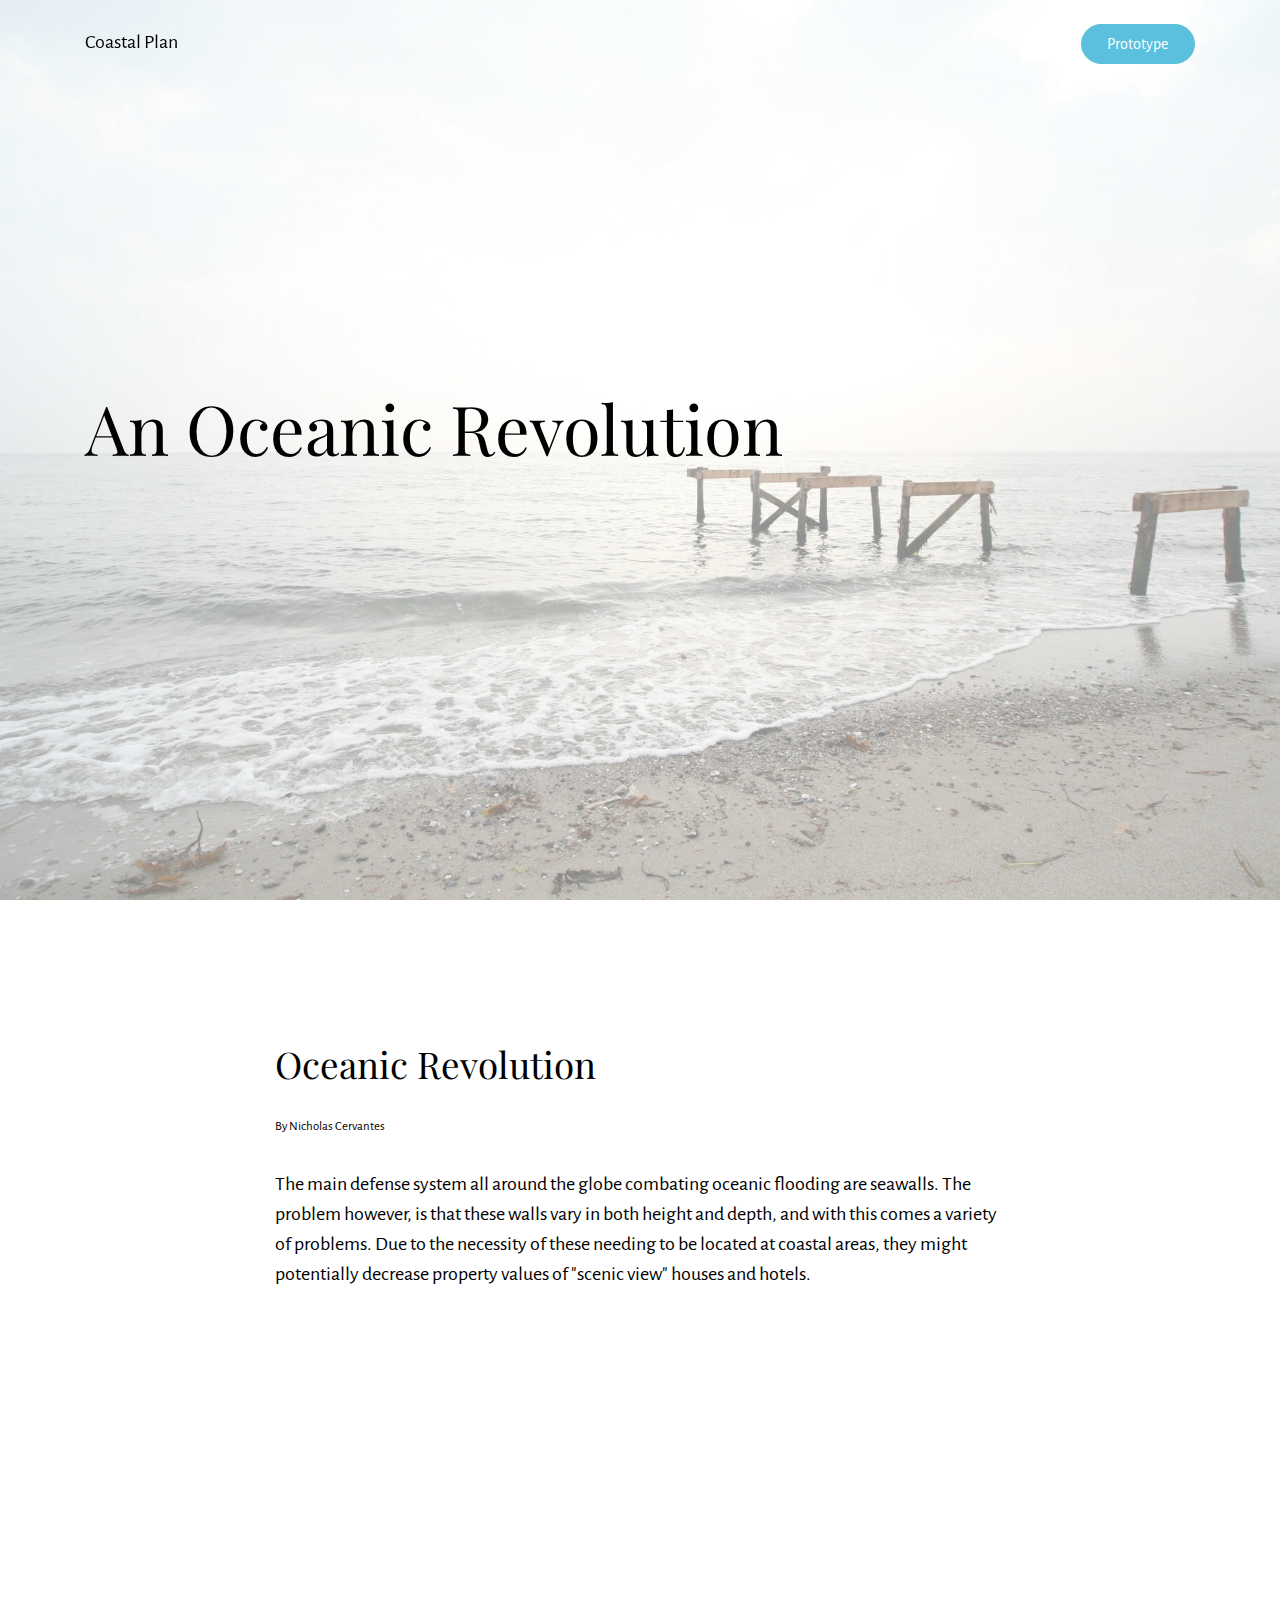
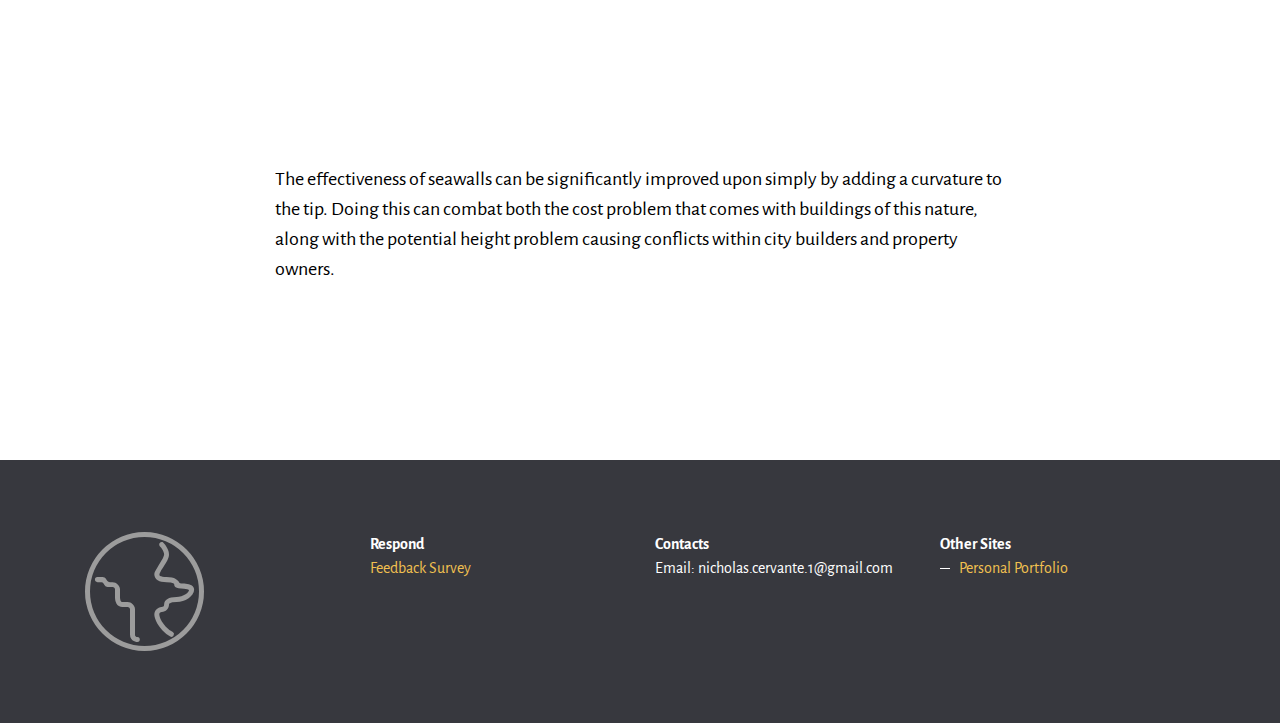
<file: index.html>
<!DOCTYPE html>
<html  >
<head>
  <!-- Site made with Mobirise Website Builder v4.12.3, https://mobirise.com -->
  <meta charset="UTF-8">
  <meta http-equiv="X-UA-Compatible" content="IE=edge">
  <meta name="generator" content="Mobirise v4.12.3, mobirise.com">
  <meta name="viewport" content="width=device-width, initial-scale=1, minimum-scale=1">
  <link rel="shortcut icon" href="assets/images/4713-minecraftbee.gif" type="image/x-icon">
  <meta name="description" content="">
  
  
  <title>Home</title>
  <link rel="stylesheet" href="https://fonts.googleapis.com/css?family=Playfair+Display:400,700&subset=latin,cyrillic">
  <link rel="stylesheet" href="https://fonts.googleapis.com/css?family=Alegreya+Sans:400,700&subset=latin,vietnamese,latin-ext">
  <link rel="stylesheet" href="assets/web/assets/mobirise-icons/mobirise-icons.css">
  <link rel="stylesheet" href="assets/tether/tether.min.css">
  <link rel="stylesheet" href="assets/bootstrap/css/bootstrap.min.css">
  <link rel="stylesheet" href="assets/puritym/css/style.css">
  <link rel="stylesheet" href="assets/dropdown-menu/style.light.css">
  <link rel="preload" as="style" href="assets/mobirise/css/mbr-additional.css"><link rel="stylesheet" href="assets/mobirise/css/mbr-additional.css" type="text/css">
  
  
  
</head>
<body>
  <section id="dropdown-menu-2btn-1" data-rv-view="0">

    <nav class="navbar navbar-dropdown transparent navbar-fixed-top bg-color">

        <div class="container">

            <div class="navbar-brand">
                
                <a class="text-black" href="https://mobirise.com">Coastal Plan</a>
            </div>

            <button class="navbar-toggler pull-xs-right hidden-md-up" type="button" data-toggle="collapse" data-target="#exCollapsingNavbar">
                <div class="hamburger-icon"></div>
            </button>

            <ul class="nav-dropdown collapse pull-xs-right navbar-toggleable-sm nav navbar-nav" id="exCollapsingNavbar"><li class="nav-item dropdown"><a class="nav-link link" href="https://mobirise.com/" aria-expanded="false"></a></li><li class="nav-item"><a class="nav-link link" href="https://mobirise.com/"></a></li><li class="nav-item nav-btn"><a class="nav-link btn btn-info" href="DoItYourself.html">Prototype</a></li></ul>

        </div>

    </nav>

</section>

<section class="mbr-section mbr-section-full mbr-after-navbar" id="header4-d" data-rv-view="2" style="background-image: url(assets/images/photo-2.jpg);">
    <div class="mbr-table-cell">
        <div class="mbr-overlay" style="opacity: 0.5; background-color: rgb(255, 255, 255);"></div>
        <div class="container">
            <div class="row">
                <div class="col-md-8">

                    <h1 class="mbr-section-title display-1">An Oceanic Revolution</h1>
                    
                    
                </div>
            </div>
        </div>
        
    </div>
</section>

<section class="mbr-section mbr-section__container mbr-section__container--first" id="header3-6" data-rv-view="5">
    <div class="container">
        <div class="row">
            <div class="col-md-8 col-md-offset-2">
                <h3 class="mbr-section-title display-4">Oceanic Revolution</h3>
                <small>By Nicholas Cervantes<br></small>
            </div>
        </div>
    </div>
</section>

<section class="mbr-section mbr-section__container mbr-section__container--middle" id="content1-7" data-rv-view="7">
    <div class="container">
        <div class="row">
            <div class="col-md-8 col-md-offset-2 lead">The main defense system all around the globe combating oceanic flooding are seawalls. The problem however, is that these walls vary in both height and depth, and with this comes a variety of problems. Due to the necessity of these needing to be located at coastal areas, they might potentially decrease property values of "scenic view" houses and hotels.</div>
        </div>
    </div>
</section>

<section class="mbr-section mbr-section__container mbr-section__container--middle" id="image2-8" data-rv-view="8">
    <div class="container">
        <div class="row">
            <div class="col-md-8 col-md-offset-2">
                <figure class="mbr-figure">
                    <div><iframe class="mbr-embedded-video" src="https://player.vimeo.com/video/417433793?autoplay=0&amp;loop=0" width="1280" height="720" frameborder="0" allowfullscreen></iframe></div>
                    <figcaption class="mbr-figure-caption mbr-figure-caption-over">
                        
                    </figcaption>
                </figure>
            </div>
        </div>
    </div>
</section>

<section class="mbr-section mbr-section__container mbr-section__container--last" id="content1-9" data-rv-view="10">
    <div class="container">
        <div class="row">
            <div class="col-md-8 col-md-offset-2 lead"><p>The effectiveness of seawalls can be significantly improved upon simply by adding a curvature to the tip. Doing this can combat both the cost problem that comes with buildings of this nature, along with the potential height problem causing conflicts within city builders and property owners.</p></div>
        </div>
    </div>
</section>

<section class="mbr-section mbr-section-small mbr-footer" id="contacts1-c" data-rv-view="11" style="background-color: rgb(55, 56, 62); padding-top: 4.5rem; padding-bottom: 4.5rem;">
    
    <div class="container">
        <div class="row">
            <div class="col-xs-12 col-md-3">
                <div><span class="mbri-globe mbr-iconfont mbr-iconfont-contacts1"></span></div>
            </div>
            <div class="col-xs-12 col-md-3">
                <p><strong>Respond</strong><strong><br></strong><a href="https://forms.gle/txi53oh5QPQHt7NC8" target="_blank">Feedback Survey</a></p>
            </div>
            <div class="col-xs-12 col-md-3">
                <p><strong>Contacts</strong><br>
Email: nicholas.cervante.1@gmail.com<br></p>
            </div>
            <div class="col-xs-12 col-md-3"><strong>Other Sites</strong><br><ul><li><a href="https://apandawithaplan.com" target="_blank">Personal Portfolio</a></li></ul></div>
        </div>
    </div>
</section>


  <script src="assets/web/assets/jquery/jquery.min.js"></script>
  <script src="assets/tether/tether.min.js"></script>
  <script src="assets/bootstrap/js/bootstrap.min.js"></script>
  <script src="assets/smooth-scroll/smooth-scroll.js"></script>
  <script src="assets/puritym/js/script.js"></script>
  <script src="assets/dropdown-menu/script.js"></script>
  
  
</body>
</html>
</file>
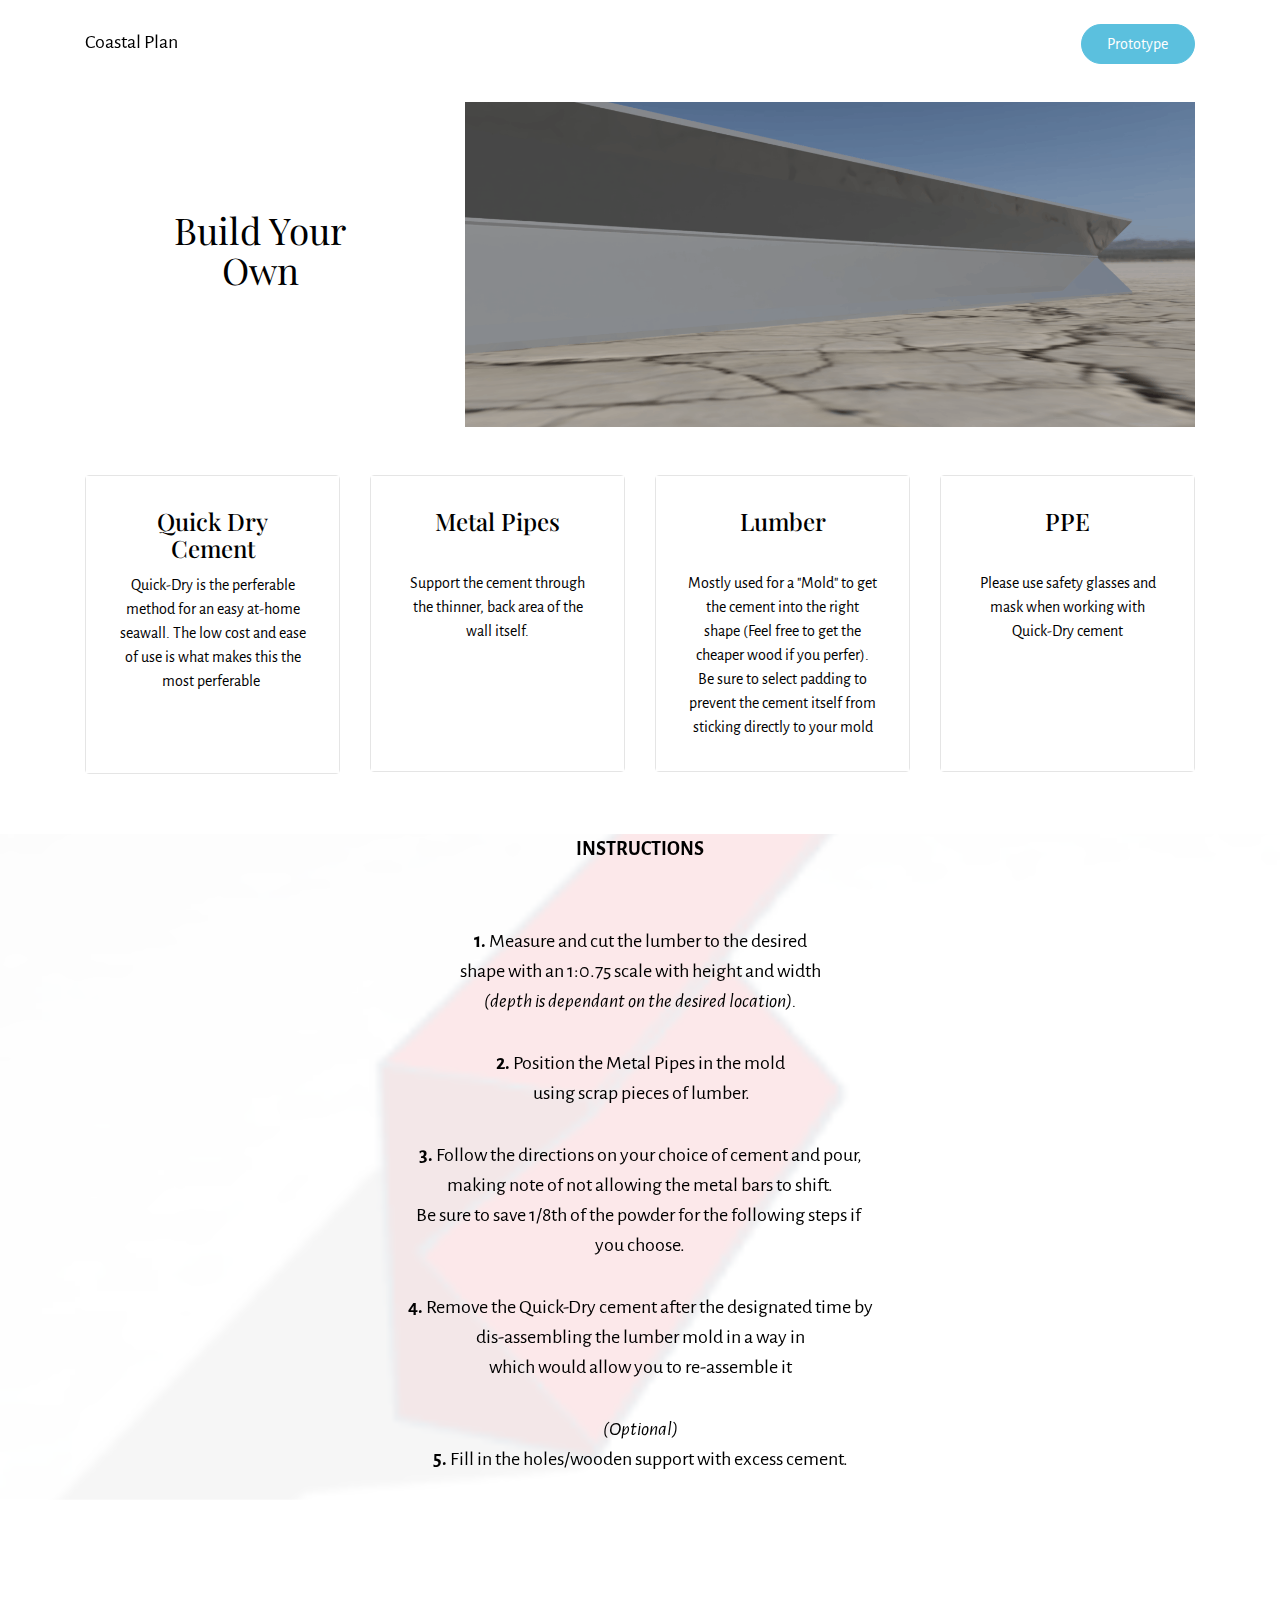
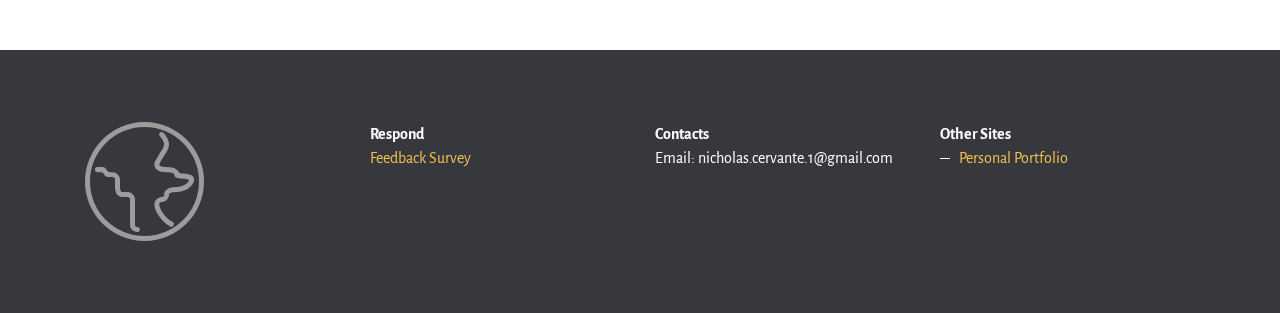
<file: DoItYourself.html>
<!DOCTYPE html>
<html  >
<head>
  <!-- Site made with Mobirise Website Builder v4.12.3, https://mobirise.com -->
  <meta charset="UTF-8">
  <meta http-equiv="X-UA-Compatible" content="IE=edge">
  <meta name="generator" content="Mobirise v4.12.3, mobirise.com">
  <meta name="viewport" content="width=device-width, initial-scale=1, minimum-scale=1">
  <link rel="shortcut icon" href="assets/images/4713-minecraftbee.gif" type="image/x-icon">
  <meta name="description" content="">
  
  
  <title>Do It Yourself</title>
  <link rel="stylesheet" href="https://fonts.googleapis.com/css?family=Playfair+Display:400,700&subset=latin,cyrillic">
  <link rel="stylesheet" href="https://fonts.googleapis.com/css?family=Alegreya+Sans:400,700&subset=latin,vietnamese,latin-ext">
  <link rel="stylesheet" href="assets/web/assets/mobirise-icons/mobirise-icons.css">
  <link rel="stylesheet" href="assets/tether/tether.min.css">
  <link rel="stylesheet" href="assets/bootstrap/css/bootstrap.min.css">
  <link rel="stylesheet" href="assets/puritym/css/style.css">
  <link rel="stylesheet" href="assets/dropdown-menu/style.light.css">
  <link rel="preload" as="style" href="assets/mobirise/css/mbr-additional.css"><link rel="stylesheet" href="assets/mobirise/css/mbr-additional.css" type="text/css">
  
  
  
</head>
<body>
  <section id="dropdown-menu-2btn-0" data-rv-view="16">

    <nav class="navbar navbar-dropdown transparent navbar-fixed-top bg-color">

        <div class="container">

            <div class="navbar-brand">
                
                <a class="text-black" href="https://mobirise.com">Coastal Plan</a>
            </div>

            <button class="navbar-toggler pull-xs-right hidden-md-up" type="button" data-toggle="collapse" data-target="#exCollapsingNavbar">
                <div class="hamburger-icon"></div>
            </button>

            <ul class="nav-dropdown collapse pull-xs-right navbar-toggleable-sm nav navbar-nav" id="exCollapsingNavbar"><li class="nav-item dropdown"><a class="nav-link link" href="https://mobirise.com/" aria-expanded="false"></a></li><li class="nav-item"><a class="nav-link link" href="https://mobirise.com/"></a></li><li class="nav-item nav-btn"><a class="nav-link btn btn-info" href="DoItYourself.html">Prototype</a></li></ul>

        </div>

    </nav>

</section>

<section class="mbr-section mbr-section-nopadding mbr-after-navbar" id="msg-box4-7" data-rv-view="26" style="background-color: rgb(255, 255, 255); padding-top: 3rem; padding-bottom: 3rem;">
    
    <div class="container">
        <div class="row">
            
            <div class="col-xs-12 col-lg-3 mbr-inner-padding text-xs-center mbr-table-cell-lg">
                <h3 class="mbr-section-title display-4">Build Your Own</h3>
                
                
                
            </div>
            <div class="col-xs-12 col-lg-9 mbr-table-cell-lg image-size" style="width: 50%;">
                <div class="mbr-figure"><img src="assets/images/grand-waasa-hillar-2020-may-12-09-40-54pm-000-customizedview22610330022-1400x624.png"></div>
            </div>
        </div>
    </div>
</section>

<section class="mbr-section mbr-section-small" id="content4-2" data-rv-view="18" style="background-color: rgb(255, 255, 255); padding-top: 0rem; padding-bottom: 3rem;">
    
    <div class="container">
        <div class="row">
            <div class="col-sm-6 col-md-3">
                <div class="card cart-block">
                    <div class="card-block">
                        <h4 class="card-title text-xs-center">Quick Dry Cement</h4>
                        <p class="card-text">Quick-Dry is the perferable method for an easy at-home seawall. The low cost and ease of use is what makes this the most perferable&nbsp;<br><br><br></p>
                    </div>
                </div>
            </div>
            <div class="col-sm-6 col-md-3">
                <div class="card cart-block">
                    <div class="card-block">
                        <h4 class="card-title text-xs-center">Metal Pipes</h4>
                        <p class="card-text"><br>Support the cement  through the thinner, back area of the wall itself.
<br>
<br><br><br><br></p>
                    </div>
                </div>
            </div>
            <div class="col-sm-6 col-md-3">
                <div class="card cart-block">
                    <div class="card-block">
                        <h4 class="card-title text-xs-center">Lumber</h4>
                        <p class="card-text"><br>Mostly used for a "Mold" to get the cement into the right shape (Feel free to get the cheaper wood if you perfer). Be sure to select padding to prevent the cement itself from sticking directly to your mold</p>
                    </div>
                </div>
            </div>
            <div class="col-sm-6 col-md-3">
                <div class="card cart-block">
                    <div class="card-block">
                        <h4 class="card-title text-xs-center">PPE</h4>
                        <p class="card-text"><br>Please use safety glasses and mask when working with Quick-Dry cement<br><br><br><br><br></p>
                    </div>
                </div>
            </div>
        </div>
    </div>
</section>

<section class="mbr-section mbr-parallax-background col-undefined" id="content5-5" data-rv-view="21" style="background-image: url(assets/images/screenshot-2020-05-06-dashboard-tinkercad-231x154.png); padding-top: 0rem; padding-bottom: 9rem;">
    <div class="mbr-overlay" style="opacity: 0.9; background-color: rgb(255, 255, 255);"></div>
    <div class="container">
        
        <div class="lead"><p><strong>INSTRUCTIONS<br></strong></p><p><strong><br>1.</strong> Measure and cut the lumber to the desired<br><span style="font-size: 1.25rem;">shape with an 1:0.75 scale with height and width <br><em>(depth is dependant on the desired location).</em></span></p><p><span style="font-size: 1.25rem;"><strong>2.&nbsp;</strong>Position the Metal Pipes in the mold<br>&nbsp;using scrap pieces of lumber.</span></p><p><strong>3.</strong> Follow the directions on your choice of cement and pour,<br>making note of not allowing the metal bars to shift.<br>Be sure to save 1/8th of the powder for the following steps if&nbsp;<br>you choose.</p><p><strong>4.</strong> Remove the Quick-Dry cement after the designated time by <br>dis-assembling the lumber mold in a way in <br>which would allow you to re-assemble it</p><p><em>(Optional)<br></em><strong>5.</strong> Fill in the holes/wooden support with excess cement.</p></div>
    </div>
</section>

<section class="mbr-section mbr-section-small mbr-footer" id="contacts1-1" data-rv-view="24" style="background-color: rgb(55, 56, 62); padding-top: 4.5rem; padding-bottom: 4.5rem;">
    
    <div class="container">
        <div class="row">
            <div class="col-xs-12 col-md-3">
                <div><span class="mbri-globe mbr-iconfont mbr-iconfont-contacts1"></span></div>
            </div>
            <div class="col-xs-12 col-md-3">
                <p><strong>Respond</strong><strong><br></strong><a href="https://forms.gle/txi53oh5QPQHt7NC8" target="_blank">Feedback Survey</a></p>
            </div>
            <div class="col-xs-12 col-md-3">
                <p><strong>Contacts</strong><br>
Email: nicholas.cervante.1@gmail.com<br></p>
            </div>
            <div class="col-xs-12 col-md-3"><strong>Other Sites</strong><br><ul><li><a href="https://apandawithaplan.com" target="_blank">Personal Portfolio</a></li></ul></div>
        </div>
    </div>
</section>


  <script src="assets/web/assets/jquery/jquery.min.js"></script>
  <script src="assets/tether/tether.min.js"></script>
  <script src="assets/bootstrap/js/bootstrap.min.js"></script>
  <script src="assets/smooth-scroll/smooth-scroll.js"></script>
  <script src="assets/jarallax/jarallax.js"></script>
  <script src="assets/puritym/js/script.js"></script>
  <script src="assets/dropdown-menu/script.js"></script>
  
  
</body>
</html>
</file>
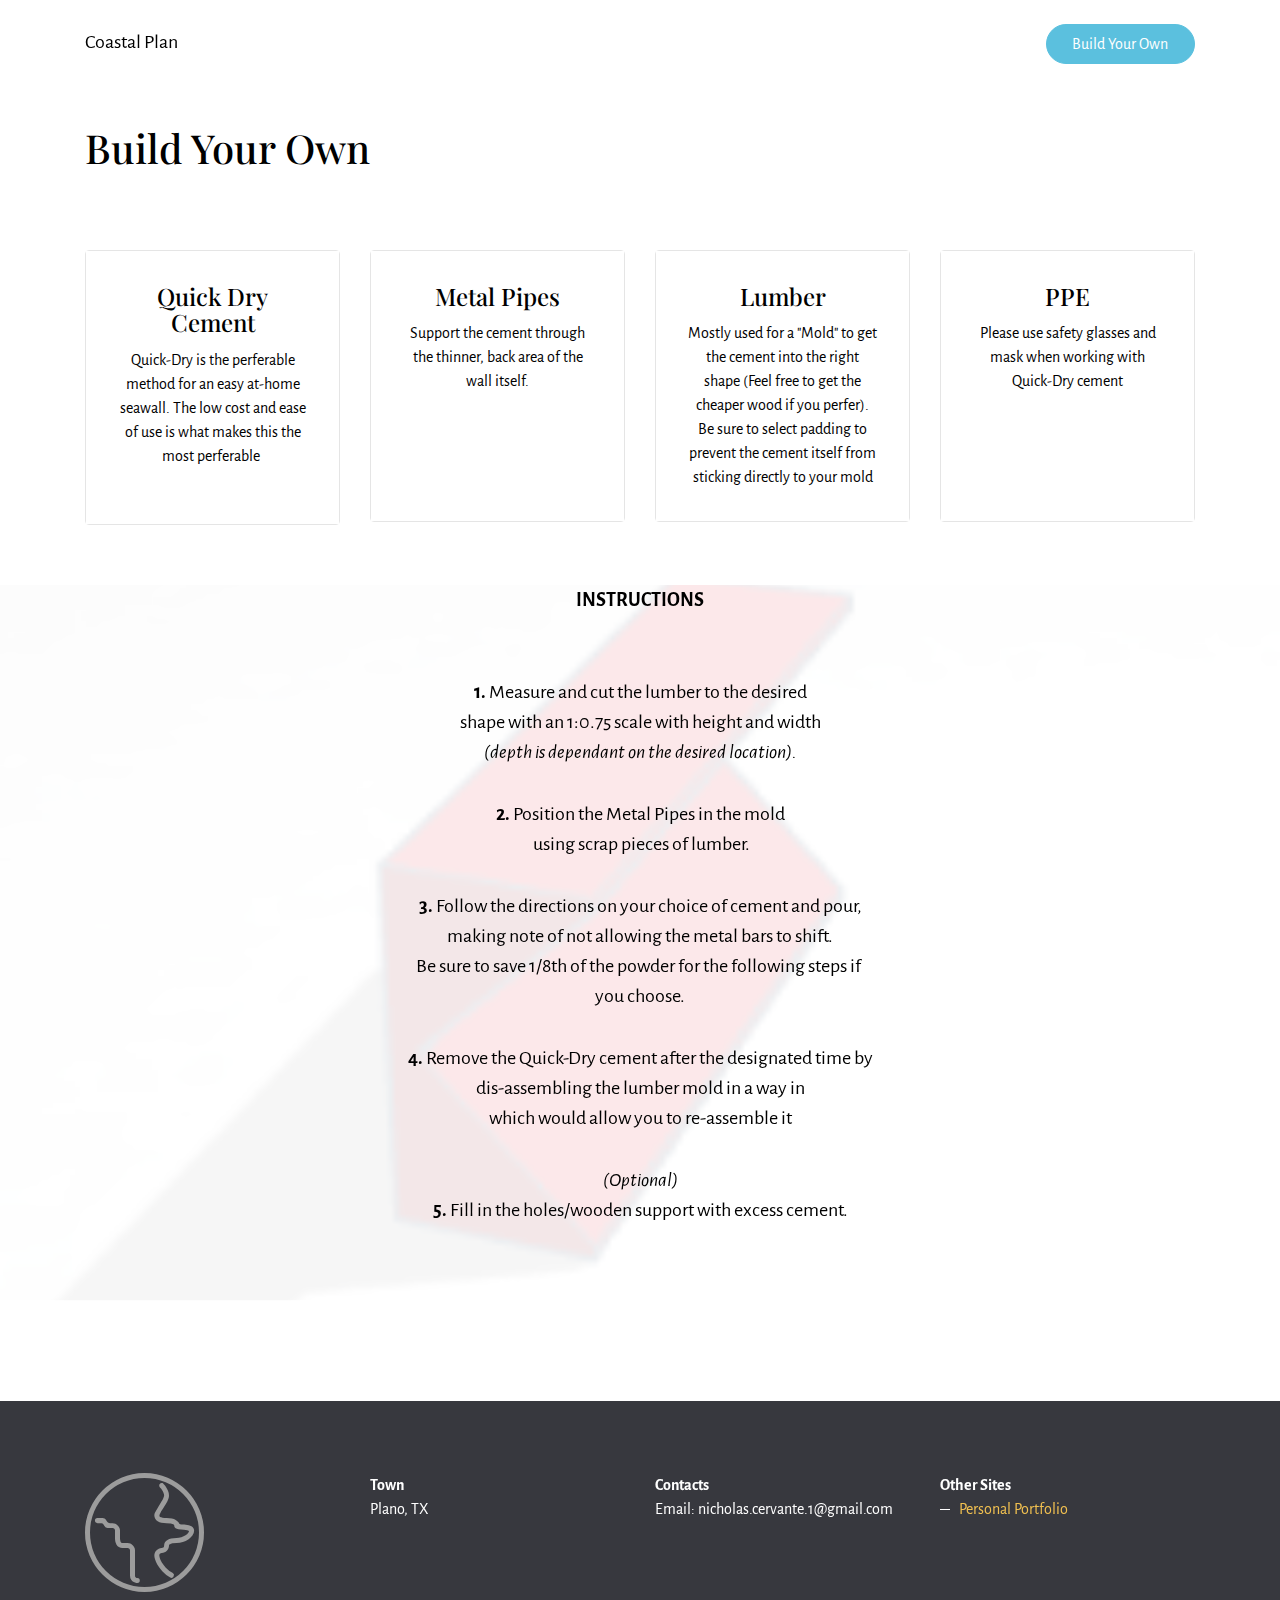
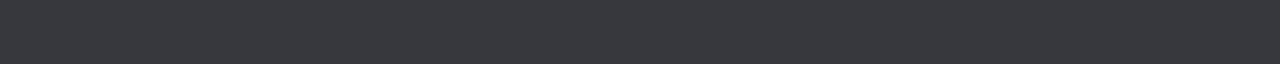
<file: page1.html>
<!DOCTYPE html>
<html  >
<head>
  <!-- Site made with Mobirise Website Builder v4.12.3, https://mobirise.com -->
  <meta charset="UTF-8">
  <meta http-equiv="X-UA-Compatible" content="IE=edge">
  <meta name="generator" content="Mobirise v4.12.3, mobirise.com">
  <meta name="viewport" content="width=device-width, initial-scale=1, minimum-scale=1">
  <link rel="shortcut icon" href="assets/images/logo.png" type="image/x-icon">
  <meta name="description" content="">
  
  
  <title>Page 1</title>
  <link rel="stylesheet" href="https://fonts.googleapis.com/css?family=Playfair+Display:400,700&subset=latin,cyrillic">
  <link rel="stylesheet" href="https://fonts.googleapis.com/css?family=Alegreya+Sans:400,700&subset=latin,vietnamese,latin-ext">
  <link rel="stylesheet" href="assets/web/assets/mobirise-icons/mobirise-icons.css">
  <link rel="stylesheet" href="assets/tether/tether.min.css">
  <link rel="stylesheet" href="assets/bootstrap/css/bootstrap.min.css">
  <link rel="stylesheet" href="assets/puritym/css/style.css">
  <link rel="stylesheet" href="assets/dropdown-menu/style.light.css">
  <link rel="preload" as="style" href="assets/mobirise/css/mbr-additional.css"><link rel="stylesheet" href="assets/mobirise/css/mbr-additional.css" type="text/css">
  
  
  
</head>
<body>
  <section id="dropdown-menu-2btn-0" data-rv-view="13">

    <nav class="navbar navbar-dropdown transparent navbar-fixed-top bg-color">

        <div class="container">

            <div class="navbar-brand">
                
                <a class="text-black" href="https://mobirise.com">Coastal Plan</a>
            </div>

            <button class="navbar-toggler pull-xs-right hidden-md-up" type="button" data-toggle="collapse" data-target="#exCollapsingNavbar">
                <div class="hamburger-icon"></div>
            </button>

            <ul class="nav-dropdown collapse pull-xs-right navbar-toggleable-sm nav navbar-nav" id="exCollapsingNavbar"><li class="nav-item dropdown"><a class="nav-link link" href="https://mobirise.com/" aria-expanded="false"></a></li><li class="nav-item"><a class="nav-link link" href="https://mobirise.com/"></a></li><li class="nav-item nav-btn"><a class="nav-link btn btn-info" href="page1.html">Build Your Own</a></li></ul>

        </div>

    </nav>

</section>

<section class="mbr-section mbr-section-small mbr-after-navbar" id="msg-box2-4" data-rv-view="20" style="background-color: rgb(255, 255, 255); padding-top: 4.5rem; padding-bottom: 4.5rem;">
    

    <div class="container">
        <div class="row">
            
            <div>

                <div class="col-sm-8">
                    <h2 class="mbr-section-title h1">Build Your Own</h2>
                    
                </div>                
                
            </div>
        </div>
    </div>
</section>

<section class="mbr-section mbr-section-small" id="content4-2" data-rv-view="15" style="background-color: rgb(255, 255, 255); padding-top: 0rem; padding-bottom: 3rem;">
    
    <div class="container">
        <div class="row">
            <div class="col-sm-6 col-md-3">
                <div class="card cart-block">
                    <div class="card-block">
                        <h4 class="card-title text-xs-center">Quick Dry Cement</h4>
                        <p class="card-text">Quick-Dry is the perferable method for an easy at-home seawall. The low cost and ease of use is what makes this the most perferable&nbsp;<br><br></p>
                    </div>
                </div>
            </div>
            <div class="col-sm-6 col-md-3">
                <div class="card cart-block">
                    <div class="card-block">
                        <h4 class="card-title text-xs-center">Metal Pipes</h4>
                        <p class="card-text">Support the cement  through the thinner, back area of the wall itself.
<br>
<br><br><br><br></p>
                    </div>
                </div>
            </div>
            <div class="col-sm-6 col-md-3">
                <div class="card cart-block">
                    <div class="card-block">
                        <h4 class="card-title text-xs-center">Lumber</h4>
                        <p class="card-text">Mostly used for a "Mold" to get the cement into the right shape (Feel free to get the cheaper wood if you perfer). Be sure to select padding to prevent the cement itself from sticking directly to your mold</p>
                    </div>
                </div>
            </div>
            <div class="col-sm-6 col-md-3">
                <div class="card cart-block">
                    <div class="card-block">
                        <h4 class="card-title text-xs-center">PPE</h4>
                        <p class="card-text">Please use safety glasses and mask when working with Quick-Dry cement<br><br><br><br><br></p>
                    </div>
                </div>
            </div>
        </div>
    </div>
</section>

<section class="mbr-section mbr-parallax-background col-undefined" id="content5-5" data-rv-view="23" style="background-image: url(assets/images/screenshot-2020-05-06-dashboard-tinkercad-231x154.png); padding-top: 0rem; padding-bottom: 9rem;">
    <div class="mbr-overlay" style="opacity: 0.9; background-color: rgb(255, 255, 255);"></div>
    <div class="container">
        
        <div class="lead"><p><strong>INSTRUCTIONS<br></strong></p><p><strong><br>1.</strong> Measure and cut the lumber to the desired<br><span style="font-size: 1.25rem;">shape with an 1:0.75 scale with height and width <br><em>(depth is dependant on the desired location).</em></span></p><p><span style="font-size: 1.25rem;"><strong>2.&nbsp;</strong>Position the Metal Pipes in the mold<br>&nbsp;using scrap pieces of lumber.</span></p><p><strong>3.</strong> Follow the directions on your choice of cement and pour,<br>making note of not allowing the metal bars to shift.<br>Be sure to save 1/8th of the powder for the following steps if&nbsp;<br>you choose.</p><p><strong>4.</strong> Remove the Quick-Dry cement after the designated time by <br>dis-assembling the lumber mold in a way in <br>which would allow you to re-assemble it</p><p><em>(Optional)<br></em><strong>5.</strong> Fill in the holes/wooden support with excess cement.</p></div>
    </div>
</section>

<section class="mbr-section mbr-section-small mbr-footer" id="contacts1-1" data-rv-view="14" style="background-color: rgb(55, 56, 62); padding-top: 4.5rem; padding-bottom: 4.5rem;">
    
    <div class="container">
        <div class="row">
            <div class="col-xs-12 col-md-3">
                <div><span class="mbri-globe mbr-iconfont mbr-iconfont-contacts1"></span></div>
            </div>
            <div class="col-xs-12 col-md-3">
                <p><strong>Town</strong><br>Plano, TX</p>
            </div>
            <div class="col-xs-12 col-md-3">
                <p><strong>Contacts</strong><br>
Email: nicholas.cervante.1@gmail.com<br></p>
            </div>
            <div class="col-xs-12 col-md-3"><strong>Other Sites</strong><br><ul><li><a href="https://apandawithaplan.com" target="_blank">Personal Portfolio</a></li></ul></div>
        </div>
    </div>
</section>


  <script src="assets/web/assets/jquery/jquery.min.js"></script>
  <script src="assets/tether/tether.min.js"></script>
  <script src="assets/bootstrap/js/bootstrap.min.js"></script>
  <script src="assets/smooth-scroll/smooth-scroll.js"></script>
  <script src="assets/jarallax/jarallax.js"></script>
  <script src="assets/puritym/js/script.js"></script>
  <script src="assets/dropdown-menu/script.js"></script>
  
  
</body>
</html>
</file>
<file: assets/web/assets/mobirise-icons/mobirise-icons.css>
@font-face {
  font-family: 'MobiriseIcons';
  src:  url('mobirise-icons.eot?spat4u');
  src:  url('mobirise-icons.eot?spat4u#iefix') format('embedded-opentype'),
    url('mobirise-icons.ttf?spat4u') format('truetype'),
    url('mobirise-icons.woff?spat4u') format('woff'),
    url('mobirise-icons.svg?spat4u#MobiriseIcons') format('svg');
  font-weight: normal;
  font-style: normal;
  font-display: swap;
}

[class^="mbri-"], [class*=" mbri-"] {
  /* use !important to prevent issues with browser extensions that change fonts */
  font-family: MobiriseIcons !important;
  speak: none;
  font-style: normal;
  font-weight: normal;
  font-variant: normal;
  text-transform: none;
  line-height: 1;

  /* Better Font Rendering =========== */
  -webkit-font-smoothing: antialiased;
  -moz-osx-font-smoothing: grayscale;
}

.mbri-add-submenu:before {
  content: "\e900";
}
.mbri-alert:before {
  content: "\e901";
}
.mbri-align-center:before {
  content: "\e902";
}
.mbri-align-justify:before {
  content: "\e903";
}
.mbri-align-left:before {
  content: "\e904";
}
.mbri-align-right:before {
  content: "\e905";
}
.mbri-android:before {
  content: "\e906";
}
.mbri-apple:before {
  content: "\e907";
}
.mbri-arrow-down:before {
  content: "\e908";
}
.mbri-arrow-next:before {
  content: "\e909";
}
.mbri-arrow-prev:before {
  content: "\e90a";
}
.mbri-arrow-up:before {
  content: "\e90b";
}
.mbri-bold:before {
  content: "\e90c";
}
.mbri-bookmark:before {
  content: "\e90d";
}
.mbri-bootstrap:before {
  content: "\e90e";
}
.mbri-briefcase:before {
  content: "\e90f";
}
.mbri-browse:before {
  content: "\e910";
}
.mbri-bulleted-list:before {
  content: "\e911";
}
.mbri-calendar:before {
  content: "\e912";
}
.mbri-camera:before {
  content: "\e913";
}
.mbri-cart-add:before {
  content: "\e914";
}
.mbri-cart-full:before {
  content: "\e915";
}
.mbri-cash:before {
  content: "\e916";
}
.mbri-change-style:before {
  content: "\e917";
}
.mbri-chat:before {
  content: "\e918";
}
.mbri-clock:before {
  content: "\e919";
}
.mbri-close:before {
  content: "\e91a";
}
.mbri-cloud:before {
  content: "\e91b";
}
.mbri-code:before {
  content: "\e91c";
}
.mbri-contact-form:before {
  content: "\e91d";
}
.mbri-credit-card:before {
  content: "\e91e";
}
.mbri-cursor-click:before {
  content: "\e91f";
}
.mbri-cust-feedback:before {
  content: "\e920";
}
.mbri-database:before {
  content: "\e921";
}
.mbri-delivery:before {
  content: "\e922";
}
.mbri-desktop:before {
  content: "\e923";
}
.mbri-devices:before {
  content: "\e924";
}
.mbri-down:before {
  content: "\e925";
}
.mbri-download:before {
  content: "\e989";
}
.mbri-drag-n-drop:before {
  content: "\e927";
}
.mbri-drag-n-drop2:before {
  content: "\e928";
}
.mbri-edit:before {
  content: "\e929";
}
.mbri-edit2:before {
  content: "\e92a";
}
.mbri-error:before {
  content: "\e92b";
}
.mbri-extension:before {
  content: "\e92c";
}
.mbri-features:before {
  content: "\e92d";
}
.mbri-file:before {
  content: "\e92e";
}
.mbri-flag:before {
  content: "\e92f";
}
.mbri-folder:before {
  content: "\e930";
}
.mbri-gift:before {
  content: "\e931";
}
.mbri-github:before {
  content: "\e932";
}
.mbri-globe:before {
  content: "\e933";
}
.mbri-globe-2:before {
  content: "\e934";
}
.mbri-growing-chart:before {
  content: "\e935";
}
.mbri-hearth:before {
  content: "\e936";
}
.mbri-help:before {
  content: "\e937";
}
.mbri-home:before {
  content: "\e938";
}
.mbri-hot-cup:before {
  content: "\e939";
}
.mbri-idea:before {
  content: "\e93a";
}
.mbri-image-gallery:before {
  content: "\e93b";
}
.mbri-image-slider:before {
  content: "\e93c";
}
.mbri-info:before {
  content: "\e93d";
}
.mbri-italic:before {
  content: "\e93e";
}
.mbri-key:before {
  content: "\e93f";
}
.mbri-laptop:before {
  content: "\e940";
}
.mbri-layers:before {
  content: "\e941";
}
.mbri-left-right:before {
  content: "\e942";
}
.mbri-left:before {
  content: "\e943";
}
.mbri-letter:before {
  content: "\e944";
}
.mbri-like:before {
  content: "\e945";
}
.mbri-link:before {
  content: "\e946";
}
.mbri-lock:before {
  content: "\e947";
}
.mbri-login:before {
  content: "\e948";
}
.mbri-logout:before {
  content: "\e949";
}
.mbri-magic-stick:before {
  content: "\e94a";
}
.mbri-map-pin:before {
  content: "\e94b";
}
.mbri-menu:before {
  content: "\e94c";
}
.mbri-mobile:before {
  content: "\e94d";
}
.mbri-mobile2:before {
  content: "\e94e";
}
.mbri-mobirise:before {
  content: "\e94f";
}
.mbri-more-horizontal:before {
  content: "\e950";
}
.mbri-more-vertical:before {
  content: "\e951";
}
.mbri-music:before {
  content: "\e952";
}
.mbri-new-file:before {
  content: "\e953";
}
.mbri-numbered-list:before {
  content: "\e954";
}
.mbri-opened-folder:before {
  content: "\e955";
}
.mbri-pages:before {
  content: "\e956";
}
.mbri-paper-plane:before {
  content: "\e957";
}
.mbri-paperclip:before {
  content: "\e958";
}
.mbri-photo:before {
  content: "\e959";
}
.mbri-photos:before {
  content: "\e95a";
}
.mbri-pin:before {
  content: "\e95b";
}
.mbri-play:before {
  content: "\e95c";
}
.mbri-plus:before {
  content: "\e95d";
}
.mbri-preview:before {
  content: "\e95e";
}
.mbri-print:before {
  content: "\e95f";
}
.mbri-protect:before {
  content: "\e960";
}
.mbri-question:before {
  content: "\e961";
}
.mbri-quote-left:before {
  content: "\e962";
}
.mbri-quote-right:before {
  content: "\e963";
}
.mbri-refresh:before {
  content: "\e964";
}
.mbri-responsive:before {
  content: "\e965";
}
.mbri-right:before {
  content: "\e966";
}
.mbri-rocket:before {
  content: "\e967";
}
.mbri-sad-face:before {
  content: "\e968";
}
.mbri-sale:before {
  content: "\e969";
}
.mbri-save:before {
  content: "\e96a";
}
.mbri-search:before {
  content: "\e96b";
}
.mbri-setting:before {
  content: "\e96c";
}
.mbri-setting2:before {
  content: "\e96d";
}
.mbri-setting3:before {
  content: "\e96e";
}
.mbri-share:before {
  content: "\e96f";
}
.mbri-shopping-bag:before {
  content: "\e970";
}
.mbri-shopping-basket:before {
  content: "\e971";
}
.mbri-shopping-cart:before {
  content: "\e972";
}
.mbri-sites:before {
  content: "\e973";
}
.mbri-smile-face:before {
  content: "\e974";
}
.mbri-speed:before {
  content: "\e975";
}
.mbri-star:before {
  content: "\e976";
}
.mbri-success:before {
  content: "\e977";
}
.mbri-sun:before {
  content: "\e978";
}
.mbri-sun2:before {
  content: "\e979";
}
.mbri-tablet:before {
  content: "\e97a";
}
.mbri-tablet-vertical:before {
  content: "\e97b";
}
.mbri-target:before {
  content: "\e97c";
}
.mbri-timer:before {
  content: "\e97d";
}
.mbri-to-ftp:before {
  content: "\e97e";
}
.mbri-to-local-drive:before {
  content: "\e97f";
}
.mbri-touch-swipe:before {
  content: "\e980";
}
.mbri-touch:before {
  content: "\e981";
}
.mbri-trash:before {
  content: "\e982";
}
.mbri-underline:before {
  content: "\e983";
}
.mbri-unlink:before {
  content: "\e984";
}
.mbri-unlock:before {
  content: "\e985";
}
.mbri-up-down:before {
  content: "\e986";
}
.mbri-up:before {
  content: "\e987";
}
.mbri-update:before {
  content: "\e988";
}
.mbri-upload:before {
 content: "\e926"; 
}
.mbri-user:before {
  content: "\e98a";
}
.mbri-user2:before {
  content: "\e98b";
}
.mbri-users:before {
  content: "\e98c";
}
.mbri-video:before {
  content: "\e98d";
}
.mbri-video-play:before {
  content: "\e98e";
}
.mbri-watch:before {
  content: "\e98f";
}
.mbri-website-theme:before {
  content: "\e990";
}
.mbri-wifi:before {
  content: "\e991";
}
.mbri-windows:before {
  content: "\e992";
}
.mbri-zoom-out:before {
  content: "\e993";
}
.mbri-redo:before {
  content: "\e994";
}
.mbri-undo:before {
  content: "\e995";
}
</file>
<file: assets/dropdown-menu/style.light.css>
.navbar-dropdown-open{overflow:hidden!important}.navbar-dropdown-open .navbar-dropdown.opened{bottom:0;left:0;overflow-y:scroll;position:fixed;right:0;top:0;transition:none}.navbar-dropdown{left:0;padding-top:1.5rem;padding-bottom:1.5rem;position:absolute;right:0;top:0;transition:all 0.25s ease;z-index:1030}.navbar-dropdown .navbar-brand,.navbar-dropdown .navbar-toggler{position:relative;z-index:995}.navbar-dropdown.bg-color.transparent{background:none!important}.navbar-dropdown.navbar-fixed-top{position:fixed}.navbar-dropdown .navbar-brand{line-height:0;margin-right:1.5rem;padding:0}.navbar-dropdown .navbar-brand a{line-height:2.35rem;vertical-align:middle}.navbar-dropdown .navbar-brand a,.navbar-dropdown .navbar-brand a:hover{text-decoration:none}.navbar-dropdown .navbar-brand .navbar-logo,.navbar-dropdown .navbar-brand .navbar-logo a{line-height:0;vertical-align:baseline}.navbar-dropdown .navbar-logo{margin-right:0.5rem}.navbar-dropdown .navbar-logo img{display:inline;height:2.35rem}@media (max-width:543px){.navbar-dropdown .navbar-toggleable-xs{padding-top:0.425rem}.navbar-dropdown .navbar-toggleable-xs .btn{margin-bottom:0.425rem;margin-top:0.425rem}.navbar-dropdown .navbar-toggleable-xs .dropdown-menu{padding-bottom:0.425rem}.navbar-dropdown .navbar-toggleable-xs .dropdown-menu .dropdown-menu{padding-bottom:0}}@media (max-width:767px){.navbar-dropdown .navbar-toggleable-sm{padding-top:0.425rem}.navbar-dropdown .navbar-toggleable-sm .btn{margin-bottom:0.425rem;margin-top:0.425rem}.navbar-dropdown .navbar-toggleable-sm .dropdown-menu{padding-bottom:0.425rem}.navbar-dropdown .navbar-toggleable-sm .dropdown-menu .dropdown-menu{padding-bottom:0}}@media (max-width:991px){.navbar-dropdown .navbar-toggleable-md{padding-top:0.425rem}.navbar-dropdown .navbar-toggleable-md .btn{margin-bottom:0.425rem;margin-top:0.425rem}.navbar-dropdown .navbar-toggleable-md .dropdown-menu{padding-bottom:0.425rem}.navbar-dropdown .navbar-toggleable-md .dropdown-menu .dropdown-menu{padding-bottom:0}}@media (min-width:544px){.navbar-dropdown{border-radius:0}}.navbar-dropdown .btn{margin-bottom:0}.navbar-dropdown .btn-white-outline{color:#fff;background-image:none;background-color:transparent;border-color:#fff}.navbar-dropdown .btn-white-outline:focus,.navbar-dropdown .btn-white-outline.focus,.navbar-dropdown .btn-white-outline:active,.navbar-dropdown .btn-white-outline.active,.open > .navbar-dropdown .btn-white-outline.dropdown-toggle{color:#000;background-color:#fff;border-color:#fff}.navbar-dropdown .btn-white-outline:hover{color:#000;background-color:#fff;border-color:#fff}.navbar-dropdown .btn-white-outline.disabled:focus,.navbar-dropdown .btn-white-outline.disabled.focus,.navbar-dropdown .btn-white-outline:disabled:focus,.navbar-dropdown .btn-white-outline:disabled.focus{border-color:white}.navbar-dropdown .btn-white-outline.disabled:hover,.navbar-dropdown .btn-white-outline:disabled:hover{border-color:white}.navbar-dropdown .btn-black-outline{color:#000;background-image:none;background-color:transparent;border-color:#000}.navbar-dropdown .btn-black-outline:focus,.navbar-dropdown .btn-black-outline.focus,.navbar-dropdown .btn-black-outline:active,.navbar-dropdown .btn-black-outline.active,.open > .navbar-dropdown .btn-black-outline.dropdown-toggle{color:#fff;background-color:#000;border-color:#000}.navbar-dropdown .btn-black-outline:hover{color:#fff;background-color:#000;border-color:#000}.navbar-dropdown .btn-black-outline.disabled:focus,.navbar-dropdown .btn-black-outline.disabled.focus,.navbar-dropdown .btn-black-outline:disabled:focus,.navbar-dropdown .btn-black-outline:disabled.focus{border-color:#333}.navbar-dropdown .btn-black-outline.disabled:hover,.navbar-dropdown .btn-black-outline:disabled:hover{border-color:#333}.is-builder .navbar-dropdown .dropdown-toggle::after{vertical-align:baseline}.dropdown-menu.dropdown-submenu{left:100%;margin-left:-6px;margin-top:-6px;top:0}.dropdown-menu .dropdown-toggle[data-toggle="dropdown-submenu"]::after{border-bottom:0.3em solid transparent;border-left:0.3em solid;border-right:0;border-top:0.3em solid transparent;margin-left:0.3rem}.dropdown-menu .dropdown-toggle[data-toggle="dropdown-submenu"][aria-expanded="true"]{background-color:#f5f5f5}.dropdown-menu .dropdown-item:focus{outline:0}.nav-dropdown-sm{clear:left;float:none!important;position:relative;z-index:999}.nav-dropdown-sm .nav-item{float:none}.nav-dropdown-sm .nav-item + .nav-item{margin-left:0}.nav-dropdown-sm .nav-link,.nav-dropdown-sm .dropdown-item{position:relative}.nav-dropdown-sm .dropdown-toggle::after{position:absolute;right:0;top:50%;margin-top:-0.15em}.nav-dropdown-sm .dropdown-toggle[data-toggle="dropdown-submenu"]::after{margin-left:.25rem;border-top:0.3em solid;border-right:0.3em solid transparent;border-left:0.3em solid transparent;border-bottom:0}.nav-dropdown-sm .dropdown-toggle[data-toggle="dropdown-submenu"][aria-expanded="true"]::after{border-top:0;border-right:0.3em solid transparent;border-left:0.3em solid transparent;border-bottom:0.3em solid}.nav-dropdown-sm .dropdown-menu{margin:0;padding:0;position:relative;top:0;left:0;width:100%;border:0;float:none;border-radius:0;background:none;padding-left:20px}.nav-dropdown-sm .dropdown-item{padding-left:0}.nav-dropdown-sm .dropdown-item,.nav-dropdown-sm .dropdown-item:hover,.nav-dropdown-sm .dropdown-item:focus{background:none!important}
</file>
<file: assets/mobirise/css/mbr-additional.css>
#dropdown-menu-2btn-1 .hide-buttons [data-button] {
  display: none !important;
}
#dropdown-menu-2btn-1 .nav .link,
#dropdown-menu-2btn-1 .dropdown-item {
  font-size: 1em;
  color: #000000;
}
#dropdown-menu-2btn-1 .navbar,
#dropdown-menu-2btn-1 .dropdown-menu {
  background: #ffffff;
}
#dropdown-menu-2btn-1 .dropdown-menu .dropdown-toggle[aria-expanded="true"],
#dropdown-menu-2btn-1 .dropdown-menu a:hover,
#dropdown-menu-2btn-1 .dropdown-menu a:focus {
  background: #f5f5f5;
}
#dropdown-menu-2btn-1 .navbar-toggler {
  color: #000000;
}
#image2-8 DIV {
  color: #ffffff;
}
#dropdown-menu-2btn-0 .hide-buttons [data-button] {
  display: none !important;
}
#dropdown-menu-2btn-0 .nav .link,
#dropdown-menu-2btn-0 .dropdown-item {
  font-size: 1em;
  color: #000000;
}
#dropdown-menu-2btn-0 .navbar,
#dropdown-menu-2btn-0 .dropdown-menu {
  background: #ffffff;
}
#dropdown-menu-2btn-0 .dropdown-menu .dropdown-toggle[aria-expanded="true"],
#dropdown-menu-2btn-0 .dropdown-menu a:hover,
#dropdown-menu-2btn-0 .dropdown-menu a:focus {
  background: #f5f5f5;
}
#dropdown-menu-2btn-0 .navbar-toggler {
  color: #000000;
}
#content4-2 P {
  text-align: center;
}
#content5-5 .mbr-section-title {
  text-align: center;
}
#content5-5 DIV {
  text-align: center;
}
</file>
<file: assets/puritym/css/style.css>
/**
 * BOOTSTRAP CUSTOM
 */
.container {
  position: relative;
}

.btn {
  margin-bottom: 0.5rem;
}

.btn + .btn {
  margin-left: 1rem;
}

.btn-white {
  background: #fff;
  color: inherit;
}

.btn-black {
  background: #000;
  color: #fff;
}

.btn-social,
.btn-social:hover,
.btn-social:active,
.btn-social:focus {
  color: #fff;
}

.display-1 {
  font-size: 4.3rem;
  margin-top: 3.9rem;
  margin-bottom: 2.8rem;
}

.display-2 {
  font-size: 3.5rem;
  margin-top: 3.5rem;
  margin-bottom: 2.5rem;
}

.display-3 {
  font-size: 2.8rem;
  margin-top: 3.2rem;
  margin-bottom: 2rem;
}

.display-4 {
  font-size: 2.3rem;
  margin-top: 2.3rem;
  margin-bottom: 1.8rem;
}

p.lead,
.lead p {
  margin-bottom: 2rem;
}

.card .card-img-top {
  width: 100%;
}

.card-block {
  background-color: #fff;
}

@media (min-width: 768px) {
  .col-md-4:nth-of-type(3n+1) {
    clear: left;
  }
}

@media (min-width: 544px) and (max-width: 767px) {
  .col-md-4:nth-of-type(odd) {
    clear: left;
  }
}

.row.no-gutter {
  margin-left: 0;
  margin-right: 0;
}

.row.no-gutter > [class*=col-]:not(:first-child),
.row.no-gutter > [class*=col-]:not(:last-child) {
  padding-right: 0;
  padding-left: 0;
}

blockquote {
  padding: .5rem 1rem;
  margin: 0 0 1rem;
  margin-bottom: 1rem;
  font-size: 1.25rem;
  border-left: .25rem solid #f1c050;
}

/**
 * TYPOGRAPHY
 */
body {
  font-family: "Alegreya Sans", sans-serif;
}

h1, h2, h3, h4, h5, h6,
.h1, .h2, .h3, .h4, .h5, .h6,
.display-1, .display-2, .display-3, .display-4 {
  font-family: "Playfair Display", sans-serif;
}

/**
 * MAPS
 */
@-webkit-keyframes mapCircleLoading {
  from {
    -webkit-transform: rotate(0deg);
  }
  to {
    -webkit-transform: rotate(359deg);
  }
}

@keyframes mapCircleLoading {
  from {
    transform: rotate(0deg);
  }
  to {
    transform: rotate(359deg);
  }
}

.mbr-map {
  position: relative;
}

.mbr-map iframe {
  height: 100%;
  width: 100%;
}

.mbr-map [data-state-details] {
  color: #6b6763;
  font-family: "Alegreya Sans", sans-serif;
  font-size: 1.25rem;
  height: 1.5em;
  margin-top: -0.75em;
  padding-left: 20px;
  padding-right: 20px;
  position: absolute;
  text-align: center;
  top: 50%;
  width: 100%;
}

.mbr-map[data-state] {
  background: #e9e5dc;
}

.mbr-map[data-state="loading"] [data-state-details] {
  display: none;
}

.mbr-map[data-state="loading"]::after {
  content: "";
  -webkit-animation: mapCircleLoading .6s infinite linear;
  animation: mapCircleLoading .6s infinite linear;
  border-radius: 50%;
  border: 6px rgba(255, 255, 255, 0.35) solid;
  border-top-color: #fff;
  height: 40px;
  left: 50%;
  margin-left: -20px;
  margin-top: -20px;
  position: absolute;
  top: 50%;
  width: 40px;
}

/**
 * SECTIONS
 */
.mbr-section {
  position: relative;
  padding-top: 9rem;
  padding-bottom: 9rem;
  background-position: 50% 50%;
  background-repeat: no-repeat;
  background-size: cover;
}

.mbr-section-full {
  display: table;
  width: 100%;
  height: 100vh;
  padding-top: 0;
  padding-bottom: 0;
}

.mbr-section-small {
  padding-top: 4.5rem;
  padding-bottom: 4.5rem;
}

.mbr-section-nopadding {
  padding-top: 0;
  padding-bottom: 0;
}

.mbr-section-title {
  margin-top: 0;
}

.mbr-table {
  display: table;
}

.mbr-table-cell {
  position: relative;
  display: table-cell;
  vertical-align: middle;
  padding-top: 9rem;
  padding-bottom: 9rem;
}

.mbr-inner-padding {
  padding: 4rem;
}

/* footer */
.mbr-footer {
  color: #fff;
}

.mbr-footer .mbr-map,
.mbr-footer .mbr-google-map {
  height: 300px;
}

.mbr-footer .form-control {
  color: #fff;
  background-color: #26272c;
  border-color: #1b1c20;
}

.mbr-footer ul {
  list-style-type: none;
  padding: 0;
}

.mbr-footer ul li {
  position: relative;
  padding-left: 1.2rem;
}

.mbr-footer ul li:before {
  content: '';
  position: absolute;
  margin-left: -1.2rem;
  width: 10px;
  height: 1px;
  top: 50%;
  background-color: #fff;
}

footer.mbr-footer {
  padding-top: 3rem;
  padding-bottom: 2rem;
}

/**
 * NAVBAR
 */
.mbr-navbar {
  position: absolute;
  top: 0;
  right: 0;
  left: 0;
  padding: 1.5rem 1rem;
  background-color: #fff;
  z-index: 1030;
}

.mbr-navbar.navbar-fixed-top {
  position: fixed;
}

.mbr-navbar.navbar-transparent {
  background-color: transparent;
}

.mbr-navbar .navbar-logo {
  margin-right: 1.5rem;
  float: left;
}

.mbr-navbar .navbar-logo,
.mbr-navbar .navbar-logo img {
  height: 37px;
}

.mbr-navbar .navbar-brand {
  margin-right: 1.5rem;
}

.mbr-navbar .navbar-divider,
.mbr-navbar .navbar-nav .nav-item + .nav-item,
.mbr-navbar .navbar-nav .nav-link + .nav-link {
  margin-left: 1rem;
}

.mbr-navbar .navbar-nav + .navbar-nav {
  margin-right: 20px;
}

.mbr-navbar .hamburger-icon, .navbar-dropdown .hamburger-icon {
  content: "";
  width: 16px;
  -webkit-box-shadow: 0 -6px 0 1px,0 0 0 1px,0 6px 0 1px;
  -moz-box-shadow: 0 -6px 0 1px,0 0 0 1px,0 6px 0 1px;
  box-shadow: 0 -6px 0 1px,0 0 0 1px,0 6px 0 1px;
}

/**
 * HELPERS
 */
/* Colors */
.text-white {
  color: #fff !important;
}

.text-black {
  color: #000 !important;
}

/**
 * Mobirise Classes
 */
.mbr-after-navbar:before {
  content: "";
  display: block;
  height: 54px;
}

.mbr-section__container--first {
  padding-bottom: 1rem;
}

.mbr-section__container--middle {
  padding-top: 1rem;
  padding-bottom: 1rem;
}

.mbr-section__container--last {
  padding-top: 1rem;
}

.mbr-overlay,
.mbr-background-video,
.mbr-background-video-preview {
  position: absolute;
  bottom: 0;
  left: 0;
  right: 0;
  top: 0;
}

.mbr-overlay {
  background-color: #fff;
  opacity: 0.5;
  z-index: 1;
}

.mbr-overlay ~ * {
  z-index: 2;
}

.mbr-background-video-preview {
  z-index: 0 !important;
}

.mbr-figure {
  display: block;
  overflow: hidden;
  position: relative;
  width: 100%;
  margin: 0;
}

.mbr-figure img, .mbr-figure iframe {
  display: block;
  width: 100%;
}

.mbr-figure .mbr-figure-caption {
  width: 100%;
  padding: 1.5rem 0;
  background-color: #FFF8E0;
}

.mbr-figure .mbr-figure-caption-over {
  position: absolute;
  bottom: 0;
  background-color: rgba(255, 255, 255, 0.5);
}

.mbr-map,
.mbr-google-map {
  height: 400px;
}

.mbr-arrow {
  position: absolute;
  text-align: center;
  font-size: 35px;
  bottom: 71px;
  left: 50%;
  text-decoration: none !important;
  width: 30px;
  margin-left: -15px;
  line-height: 1px;
  padding: 0 20px;
  -webkit-animation: floating-arrow 1.6s infinite ease-in-out 0s;
  -o-animation: floating-arrow 1.6s infinite ease-in-out 0s;
  animation: floating-arrow 1.6s infinite ease-in-out 0s;
}

.mbr-arrow, .mbr-arrow:hover, .mbr-arrow:focus {
  color: inherit;
}

@-webkit-keyframes floating-arrow {
  from {
    -webkit-transform: translateY(0);
    transform: translateY(0);
  }
  65% {
    -webkit-transform: translateY(11px);
    transform: translateY(11px);
  }
  to {
    -webkit-transform: translateY(0);
    transform: translateY(0);
  }
}

@-o-keyframes floating-arrow {
  from {
    -webkit-transform: translateY(0);
    transform: translateY(0);
  }
  65% {
    -webkit-transform: translateY(11px);
    transform: translateY(11px);
  }
  to {
    -webkit-transform: translateY(0);
    transform: translateY(0);
  }
}

@keyframes floating-arrow {
  from {
    -webkit-transform: translateY(0);
    transform: translateY(0);
  }
  65% {
    -webkit-transform: translateY(11px);
    transform: translateY(11px);
  }
  to {
    -webkit-transform: translateY(0);
    transform: translateY(0);
  }
}

@media (max-width: 767px) {
  .mbr-arrow {
    bottom: 41px;
  }
}

@media (max-width: 320px) {
  .mbr-arrow {
    bottom: 21px;
    text-align: center;
  }
}

@media all and (device-width: 320px) and (device-height: 568px) and (orientation: portrait) {
  .mbr-arrow {
    bottom: 31px;
  }
}

/*-------

   Slider

-------*/
.mbr-slider .carousel-inner > .active,
.mbr-slider .carousel-inner > .next,
.mbr-slider .carousel-inner > .prev {
  display: table;
}

.mbr-slider .carousel-control {
  background-image: none;
  width: 54px;
  height: 54px;
  top: 50%;
  margin-top: -27px;
  line-height: 54px;
  border-radius: 27px;
  color: inherit;
  background: #fff;
  border: 1px solid #000;
  opacity: 1;
  text-shadow: none;
  z-index: 5;
  -webkit-transition: all 0.2s ease-in-out 0s;
  -o-transition: all 0.2s ease-in-out 0s;
  transition: all 0.2s ease-in-out 0s;
}

.mbr-slider .carousel-control .icon-next,
.mbr-slider .carousel-control .icon-prev {
  margin-top: -18px;
  font-size: 30px;
}

.mbr-slider .carousel-control.left {
  margin-left: 2rem;
}

.mbr-slider .carousel-control.right {
  margin-right: 2rem;
}

.mbr-slider .carousel-control:hover {
  background: #000;
  color: #fff;
}

.mbr-slider .carousel-indicators {
  bottom: 0;
}

.mbr-slider .carousel-indicators li,
.mbr-slider .carousel-indicators .active {
  width: 15px;
  height: 15px;
  margin: 3px;
  border: 1px solid #000;
}

.mbr-slider .carousel-indicators .active {
  background-color: #000;
}

.mbr-slider .mbr-overlay {
  z-index: 0;
}

@media (max-width: 767px) {
  .mbr-slider .carousel-control {
    top: auto;
    bottom: 20px;
  }
  .mbr-slider > .container .carousel-control {
    margin-bottom: 0px;
  }
}

/* boxed slider */
.mbr-slider > .boxed-slider {
  position: relative;
  padding: 93px 0;
}

.mbr-slider > .boxed-slider > div {
  position: relative;
}

.mbr-slider > .container img {
  width: 100%;
}

.mbr-slider > .container img + .row {
  position: absolute;
  top: 50%;
  left: 0;
  right: 0;
  -webkit-transform: translateY(-50%);
  -moz-transform: translateY(-50%);
  transform: translateY(-50%);
}

.mbr-slider .mbr-section {
  padding: 0;
  background-attachment: scroll;
}

.mbr-slider .mbr-table-cell {
  padding: 0;
}

.mbr-slider > .container .carousel-indicators {
  margin-bottom: 3px;
}

/* article slider */
.mbr-slider > .article-slider .mbr-section,
.mbr-slider > .article-slider .mbr-section .mbr-table-cell {
  padding-top: 0;
  padding-bottom: 0;
}

/*-------

   Gallery

-------*/
.mbr-gallery .mbr-gallery-item {
  position: relative;
  display: inline-block;
  width: 25%;
}

@media (max-width: 768px) {
  .mbr-gallery .mbr-gallery-item {
    width: 50%;
  }
}

@media (max-width: 400px) {
  .mbr-gallery .mbr-gallery-item {
    width: 100%;
  }
}

.mbr-gallery .mbr-gallery-item > a {
  position: relative;
  display: block;
  background: #fff;
  outline: none;
}

.mbr-gallery .mbr-gallery-item img {
  width: 100%;
  opacity: 1;
  -webkit-transition: .2s opacity ease-in-out;
  transition: .2s opacity ease-in-out;
}

.mbr-gallery .mbr-gallery-item > a:hover img {
  opacity: 0.9;
}

.mbr-gallery .mbr-gallery-item .icon {
  position: absolute;
  font-size: 30px;
  top: 50%;
  left: 50%;
  color: #000;
  opacity: 0;
  -webkit-transform: translateX(-50%) translateY(-50%);
  transform: translateX(-50%) translateY(-50%);
  -webkit-transition: .2s opacity ease-in-out;
  transition: .2s opacity ease-in-out;
}

.mbr-gallery .mbr-gallery-item > a:hover .icon {
  opacity: 1;
}

/* remove spacing */
.mbr-gallery .mbr-gallery-row.no-gutter {
  margin: 0;
}

.mbr-gallery .mbr-gallery-row.no-gutter .mbr-gallery-item {
  padding: 0;
}

/* container */
.mbr-gallery .container.mbr-gallery-layout-default {
  padding: 93px 0;
}

/* fix horizontal scrollbar */
.mbr-gallery .mbr-gallery-layout-default,
.mbr-gallery .mbr-gallery-layout-article {
  overflow: hidden;
}

/* lightbox */
.mbr-gallery .modal {
  position: fixed;
  overflow: hidden;
  padding-right: 0 !important;
}

.mbr-gallery .modal-body {
  padding: 0;
}

.mbr-gallery .modal-body img {
  width: 100%;
}

.mbr-gallery .modal .close {
  position: absolute;
  background-image: none;
  font-size: 20px;
  width: 54px;
  height: 54px;
  border-radius: 27px;
  color: #000;
  top: 2rem;
  right: 2rem;
  line-height: 54px;
  opacity: 1;
  border: 1px solid #000;
  text-align: center;
  text-shadow: none;
  z-index: 5;
  -webkit-transition: all 0.2s ease-in-out 0s;
  -o-transition: all 0.2s ease-in-out 0s;
  transition: all 0.2s ease-in-out 0s;
}

.mbr-gallery .modal .close:hover {
  background: #000;
  color: #fff;
}

/* modal back color opacity */
.modal-backdrop.in {
  opacity: 0.8;
  filter: alpha(opacity=80);
}

@media (max-width: 768px) {
  .mbr-gallery .modal-dialog {
    margin: 10px auto;
  }
  .mbr-gallery .carousel-indicators,
  .mbr-gallery .carousel-control,
  .mbr-gallery .modal .close {
    position: fixed;
  }
}

/* fix fade in effect */
.mbr-gallery .modal.fade .modal-dialog {
  margin-top: -100px;
  -webkit-transition: margin-top 0.3s ease-out;
  -moz-transition: margin-top 0.3s ease-out;
  -o-transition: margin-top 0.3s ease-out;
  transition: margin-top 0.3s ease-out;
}

.mbr-gallery .modal.in .modal-dialog,
.mbr-gallery .modal.fade .modal-dialog {
  -webkit-transform: none;
  -ms-transform: none;
  -o-transform: none;
  transform: none;
}

.mbr-gallery .modal.in .modal-dialog {
  margin-top: 30px;
}

/* iconfont default styling */
/* for buttons */
.mbr-iconfont.mbr-iconfont-btn,
.mbr-buttons__btn .mbr-iconfont {
  padding-right: 0.3em;
  font-size: 1.5em;
  line-height: 0.5em;
  vertical-align: text-bottom;
  position: relative;
  top: -0.1em;
  text-decoration: none;
}

/* menu links */
.mbr-iconfont.mbr-iconfont-btn-parent,
.mbr-buttons__link .mbr-iconfont {
  padding-right: 0.3em;
  font-size: 1.3em;
  top: -0.2em;
  position: relative;
  vertical-align: middle;
}

/* msg-box4 */
.mbr-iconfont.mbr-iconfont-msg-box4,
.mbr-iconfont.mbr-iconfont-msg-box5 {
  font-size: 357px;
  text-decoration: none;
  color: #000;
}

/*menu logo */
.mbr-iconfont.mbr-iconfont-menu,
.mbr-iconfont.mbr-iconfont-ext__menu {
  font-size: 37px;
  text-decoration: none;
  color: rgba(0, 0, 0, 0.8);
}

/* contacts1 */
.mbr-iconfont.mbr-iconfont-contacts1 {
  font-size: 119px;
  text-decoration: none;
  color: #9C9C9C;
}

.mbr-iconfont.mbr-iconfont-features1 {
  font-size: 140px;
  text-decoration: none;
  text-align: center;
  display: block;
  margin-top: 0.2em;
}

.mbr-table-cell-lg {
  position: relative;
  display: table-cell;
  vertical-align: middle;
  padding-top: 0;
  padding-bottom: 0;
  float: none;
}

@media (max-width: 991px) {
  .mbr-table-cell-lg {
    display: block;
  }
}

/*image-resize*/
.image-size .mbr-figure {
  text-align: center;
}

@media (max-width: 991px) {
  .image-size {
    width: 100% !important;
  }
  .image-size .mbr-iconfont {
    font-size: 260px !important;
  }
}

.align-center {
  text-align: center;
}

.col,
.col-12,
.col-auto {
  position: relative;
  width: 100%;
  min-height: 1px;
  padding-left: 15px;
  padding-right: 15px;
}

.col {
  -ms-flex-preferred-size: 0;
  flex-basis: 0;
  -ms-flex-positive: 1;
  flex-grow: 1;
  max-width: 100%;
}

.col-auto {
  -ms-flex: 0 0 auto;
  flex: 0 0 auto;
  width: auto;
  max-width: none;
}

form a.btn {
  margin: 0;
}

.mx-auto {
  margin: 0 auto;
}

section.custom-form .container,
section.form .container {
  display: flex;
}

.form-row {
  display: flex;
  flex-wrap: wrap;
  margin: 0 -15px;
}
.engine {
	position: absolute;
	text-indent: -2400px;
	text-align: center;
	padding: 0;
	top: 0;
	left: -2400px;
}
</file>
